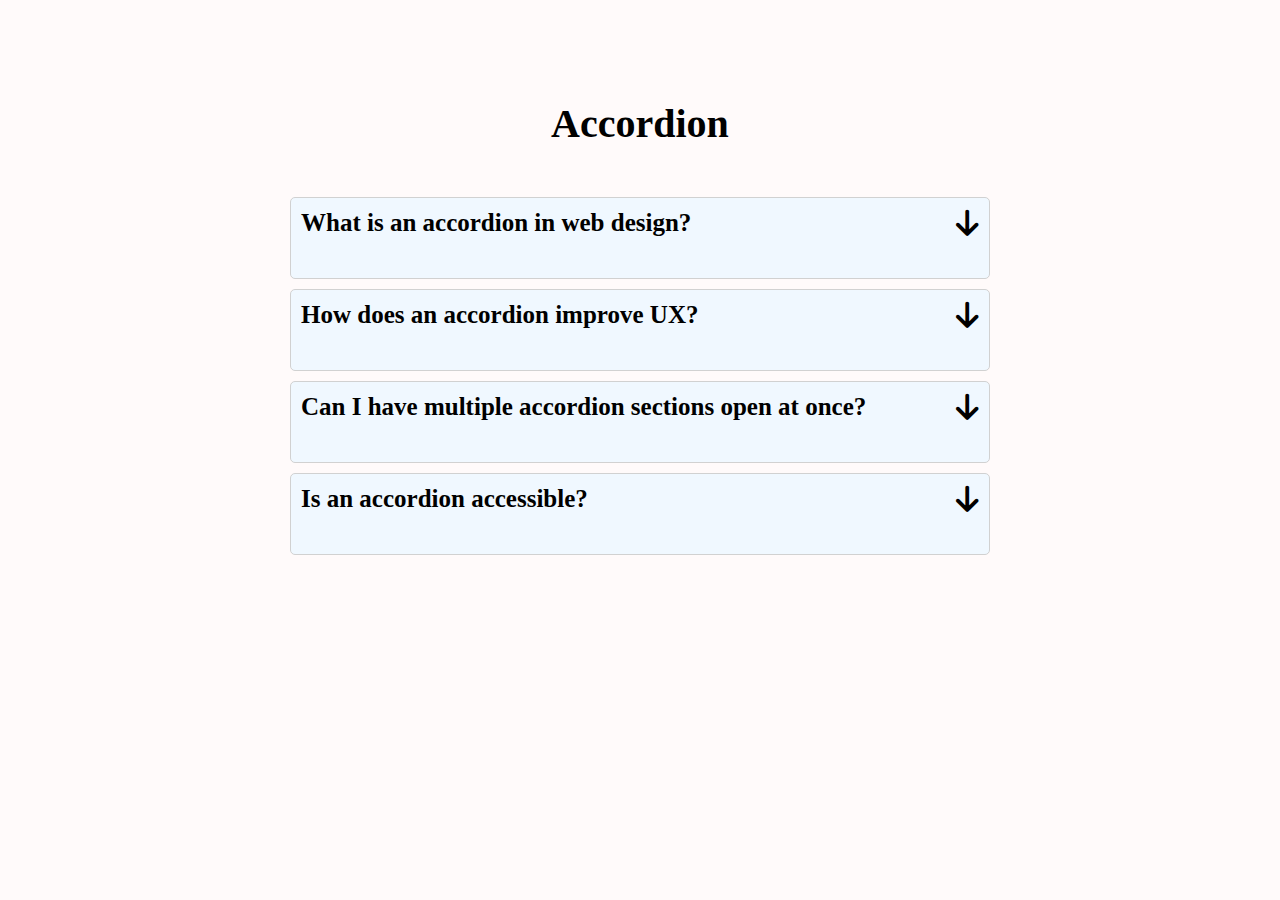
<file: 1.Accordion/index.html>
<!DOCTYPE html>
<html>
    <head>
        <meta charset="UTF-8">
        <meta name="viewport" content="width=device-width, initial-scale=1.0">
        <title>Accordion</title>
        <link rel="stylesheet" href="https://cdnjs.cloudflare.com/ajax/libs/font-awesome/6.7.2/css/all.min.css" integrity="sha512-Evv84Mr4kqVGRNSgIGL/F/aIDqQb7xQ2vcrdIwxfjThSH8CSR7PBEakCr51Ck+w+/U6swU2Im1vVX0SVk9ABhg==" crossorigin="anonymous" referrerpolicy="no-referrer" />
        <link rel="stylesheet" href="style.css">
    </head>
    <body>
        <section class="section">
            <div class="container">
                <h1>Accordion</h1>
                <div class="accordion"></div>
            </div>
        </section>
        <script src="main.js"></script>
    </body>
</html>
</file>
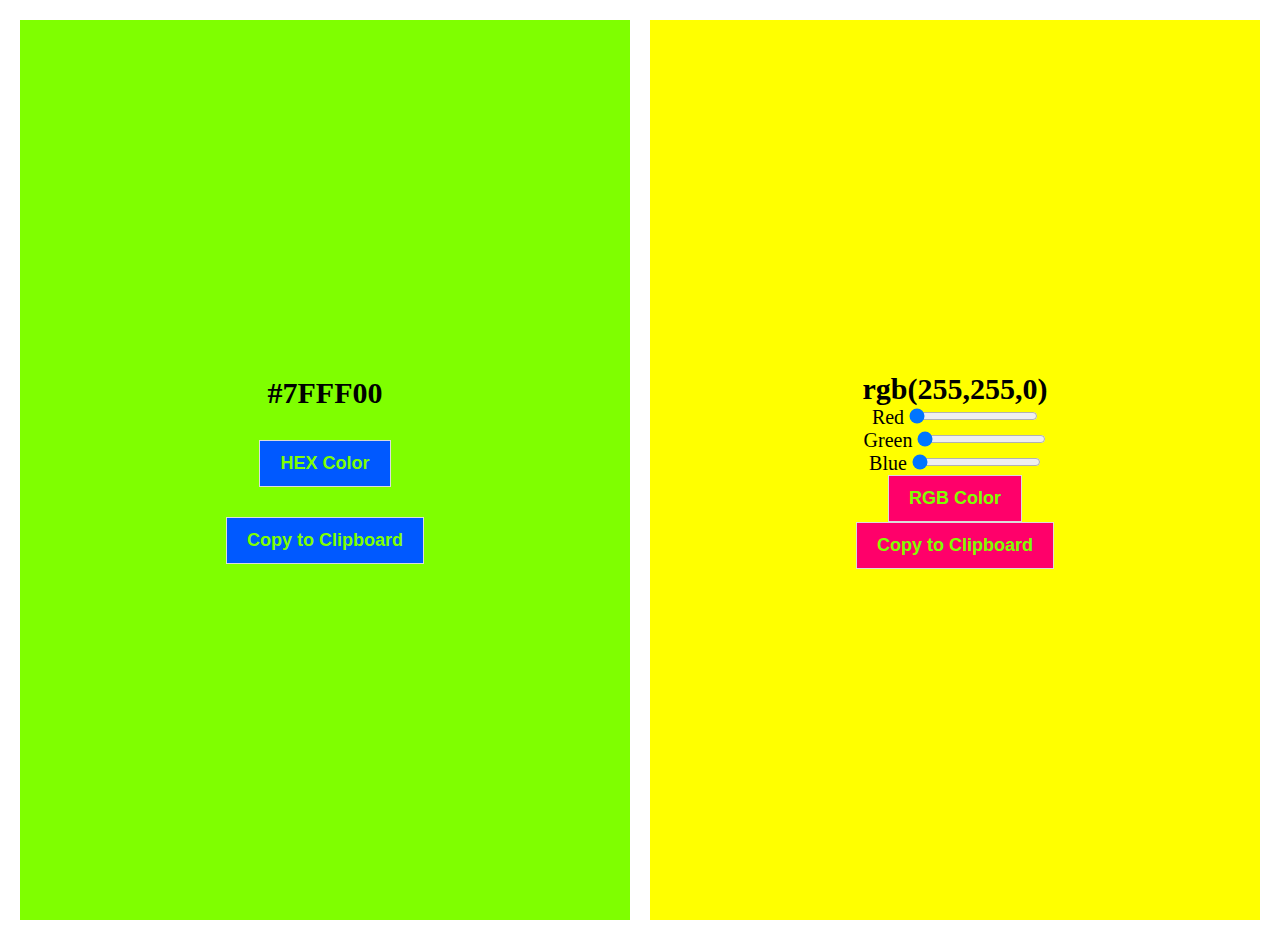
<file: 2.RandomColorGenerator/index.html>
<!DOCTYPE html>
<html lang="en">
  <head>
    <meta charset="UTF-8" />
    <meta name="viewport" content="width=device-width, initial-scale=1.0" />
    <title>Random Color Generator</title>
    <link rel="stylesheet" href="style.css" />
  </head>
  <body>
    <div class="color-container">
      <div class="hex-color-container">
        <div class="hex-color-value">#7FFF00</div>
        <button class="hex-btn">HEX Color</button>
        <button class="hex-copy-btn">Copy to Clipboard</button>
      </div>
      <div class="rgb-color-container">
        <div class="rgb-color-value">rgb(255,255,0)</div>
        <div>
          <label for="red">Red</label>
          <input type="range" min="0" max="255" value="0" id="red" />
        </div>
        <div>
          <label for="greed">Green</label>
          <input type="range" min="0" max="255" value="0" id="green" />
        </div>
        <div>
          <label for="blue">Blue</label>
          <input type="range" min="0" max="255" value="0" id="blue" />
        </div>
        <button class="rgb-btn">RGB Color</button>
        <button class="rgb-copy-btn">Copy to Clipboard</button>
      </div>
    </div>
    <script src="main.js"></script>
  </body>
</html>
</file>
<file: 1.Accordion/style.css>
*{
    margin: 0;
    padding: 0;
    box-sizing: border-box;
}
body{
    background-color: snow;
}
.section{
    min-height: 100vh;
    padding-top: 100px;
}
.container{
    max-width: 1440px;
    margin-left: auto;
    margin-right: auto;
    padding-left: 20px;
    padding-right: 20px;
}
h1{
    font-size: 40px;
    margin-bottom: 50px;
    text-align: center;
}
.accordion{
    max-width: 700px;
    margin: auto;
}
.accordion-item{
    border: 1px solid rgb(209, 209, 209);
    background-color: aliceblue;
    padding: 10px;
    margin-bottom: 10px;
    border-radius: 5px;
}
.accordion-title{
    display: flex;
    align-items: center;
    gap: 10px;
    padding-bottom: 30px;
}
.accordion-title h2{
    flex: 1;
    font-size: 25px;
}
.accordion-title i{
    font-size: 30px;
    cursor: pointer;
}
.accordion-content{
    display: none;
}
.accordion-title.active + .accordion-content{
    display: block;
}
.accordion-title.active i{
    transform: rotate(180deg);
}
.accordion-title.active{
    border-bottom: 1px;
}
</file>
<file: 2.RandomColorGenerator/style.css>
*{
    margin: 0;
    padding: 0;
    box-sizing: border-box;
}
body{
    padding: 20px;
    font-size: 20px;
}
.color-container{
    display: flex;
    gap: 20px;
}
.hex-color-container, .rgb-color-container{
    min-height: 100vh;
    flex: 1;
}
.hex-color-container button{
    color: #7fff00;
    padding: 12px 20px;
    cursor: pointer;
    border: 1px solid gainsboro;
    font-size: 18px;
    font-weight: bold;
    background-color: rgb(0, 89, 255);
}
.hex-color-container{
    display: flex;
    flex-direction: column;
    gap: 30px;
    align-items: center;
    justify-content: center;
    background-color: #7fff00;
}
.hex-color-value, .rgb-color-value{
    font-size: 30px;
    font-weight: bold;
    color: #000;
}
.rgb-color-container{
    display: flex;
    flex-direction: column;
    align-items: center;
    justify-content: center;
    background-color: rgb(255, 255, 0);
}
.rgb-color-container button{
    color: #7fff00;
    padding: 12px 20px;
    cursor: pointer;
    border: 1px solid gainsboro;
    font-size: 18px;
    font-weight: bold;
    background-color: rgb(255, 0, 106);
}
</file>
